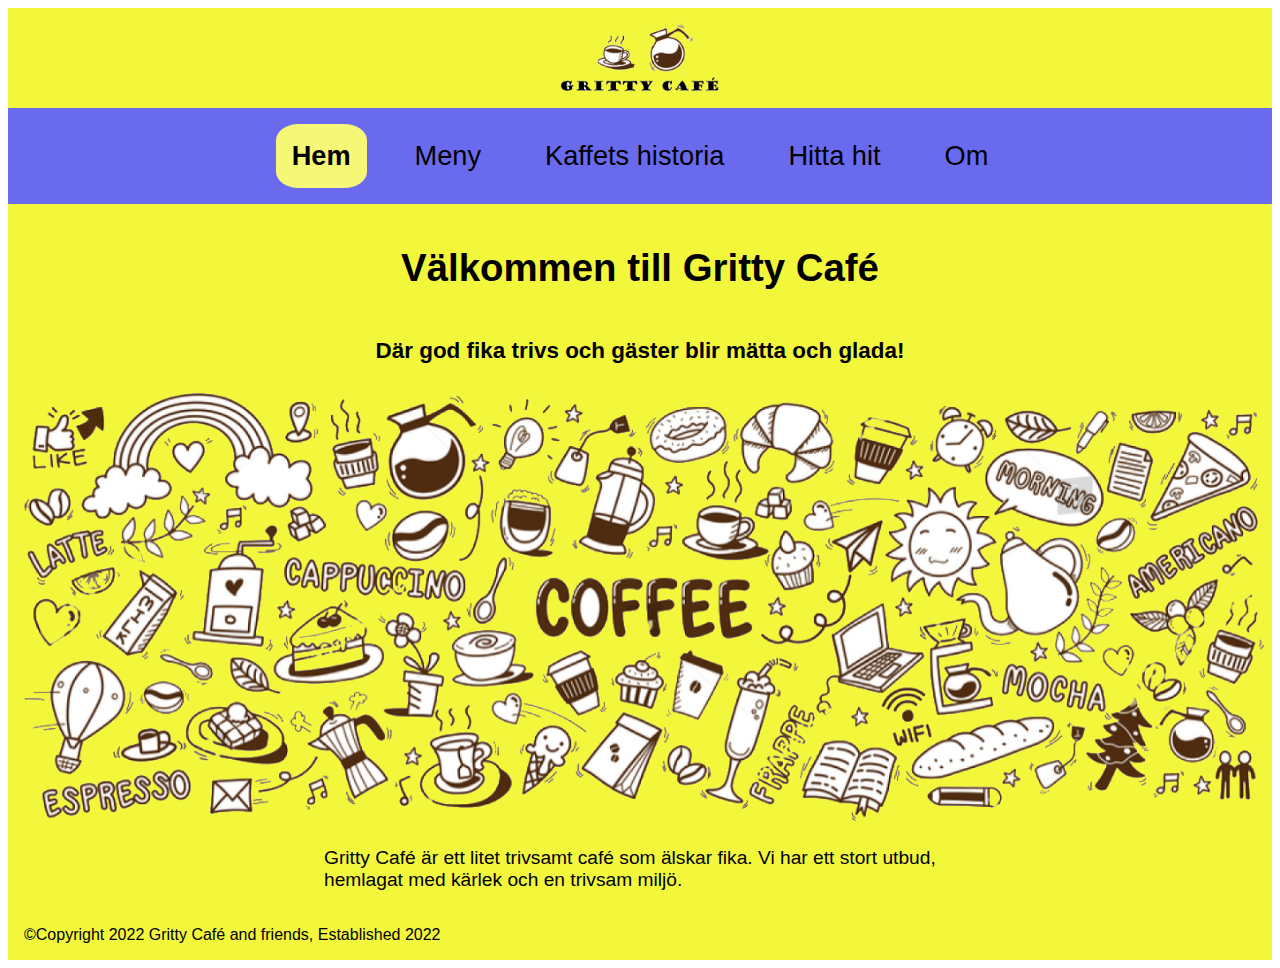
<file: index.html>
<!DOCTYPE html>
<html lang="en">
  <head>
      <meta charset="UTF-8">
      <meta http-equiv="X-UA-Compatible" content="IE=edge">
      <meta name="viewport" content="width=device-width, initial-scale=1.0">
      <link rel="stylesheet" href="css/style.css">
      <title>Home</title>
  </head>
  <body>
    <div class="wrapper">
      <div class="logo">
        <img src="img/logo.png" class="imgLoggo">
      </div>
      <nav class="navigation">
        <a href="index.html" class="current">Hem</a>   
        <a href="menu.html">Meny</a>  
        <a href="kaffe.html">Kaffets historia</a>
        <a href="find.html">Hitta hit</a>   
        <a href="about.html">Om</a>
      </nav>
      <div class="content">
        <h1>Välkommen till Gritty Café</h1>
        <h3>Där god fika trivs och gäster blir mätta och glada!</h3>
        <img src="img/banner.png" class="banner">
        <p>Gritty Café är ett litet trivsamt café som älskar fika. Vi har ett stort utbud, hemlagat med kärlek och en trivsam miljö.</p>
      </div>
  
      <footer>
        <p>©Copyright 2022 Gritty Café and friends, Established 2022</p>
      </footer>
    </div>
  </body>
</html>
</file>
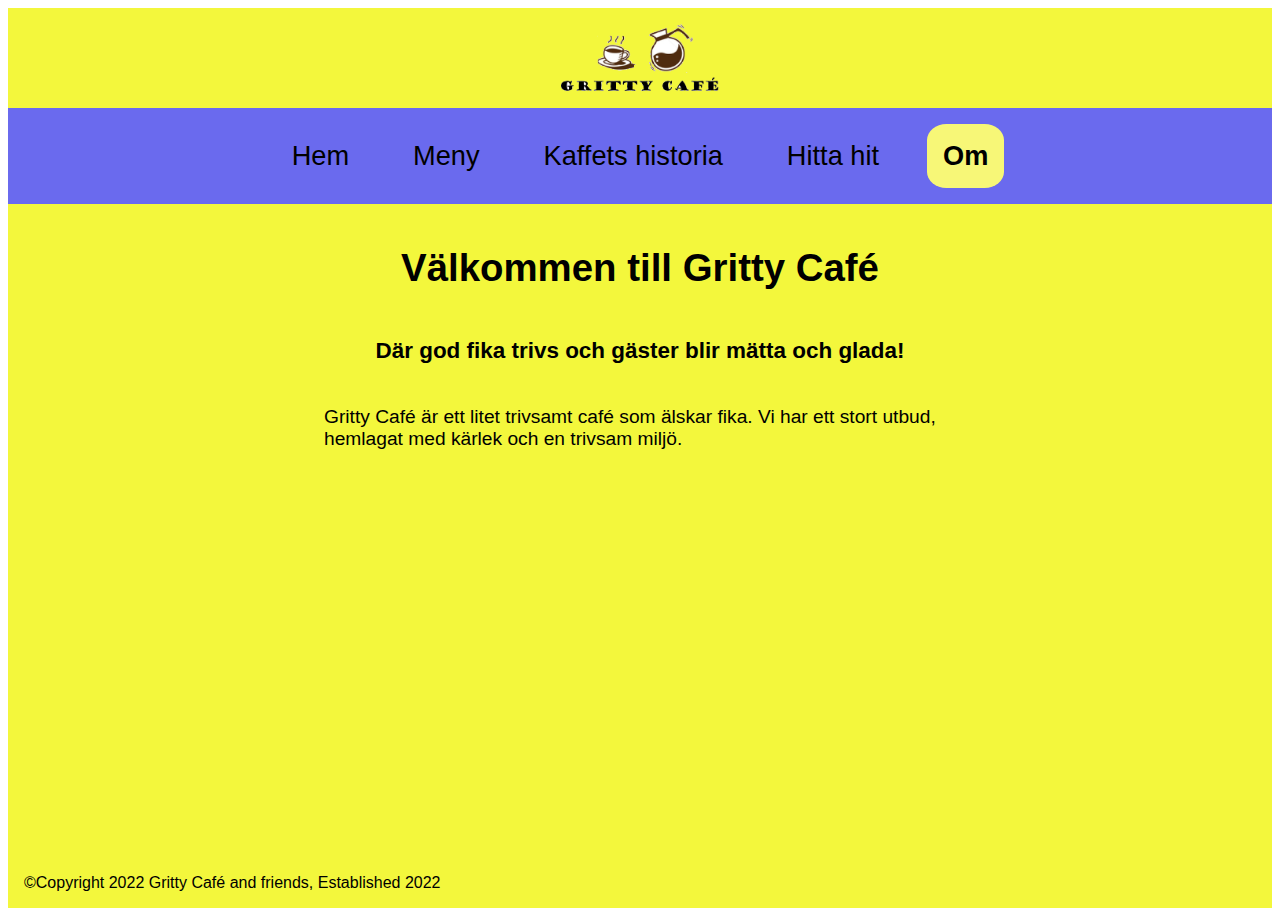
<file: about.html>
<!DOCTYPE html>
<html lang="en">
  <head>
      <meta charset="UTF-8">
      <meta http-equiv="X-UA-Compatible" content="IE=edge">
      <meta name="viewport" content="width=device-width, initial-scale=1.0">
      <link rel="stylesheet" href="css/style.css">
      <title>About</title>
  </head>
  <body>
    <div class="wrapper">
      <div class="logo">
        <img src="img/logo.png" class="imgLoggo">
      </div>
      <nav class="navigation">
        <a href="index.html">Hem</a>   
        <a href="menu.html">Meny</a>  
        <a href="kaffe.html">Kaffets historia</a>
        <a href="find.html">Hitta hit</a>   
        <a href="about.html" class="current">Om</a>
      </nav>
      <div class="content">
        <h1>Välkommen till Gritty Café</h1>
        <h3>Där god fika trivs och gäster blir mätta och glada!</h3>
        <p>Gritty Café är ett litet trivsamt café som älskar fika. Vi har ett stort utbud, hemlagat med kärlek och en trivsam miljö.</p>
      </div>
  
      <footer>
        <p>©Copyright 2022 Gritty Café and friends, Established 2022</p>
      </footer>
    </div>
  </body>
</html>
</file>
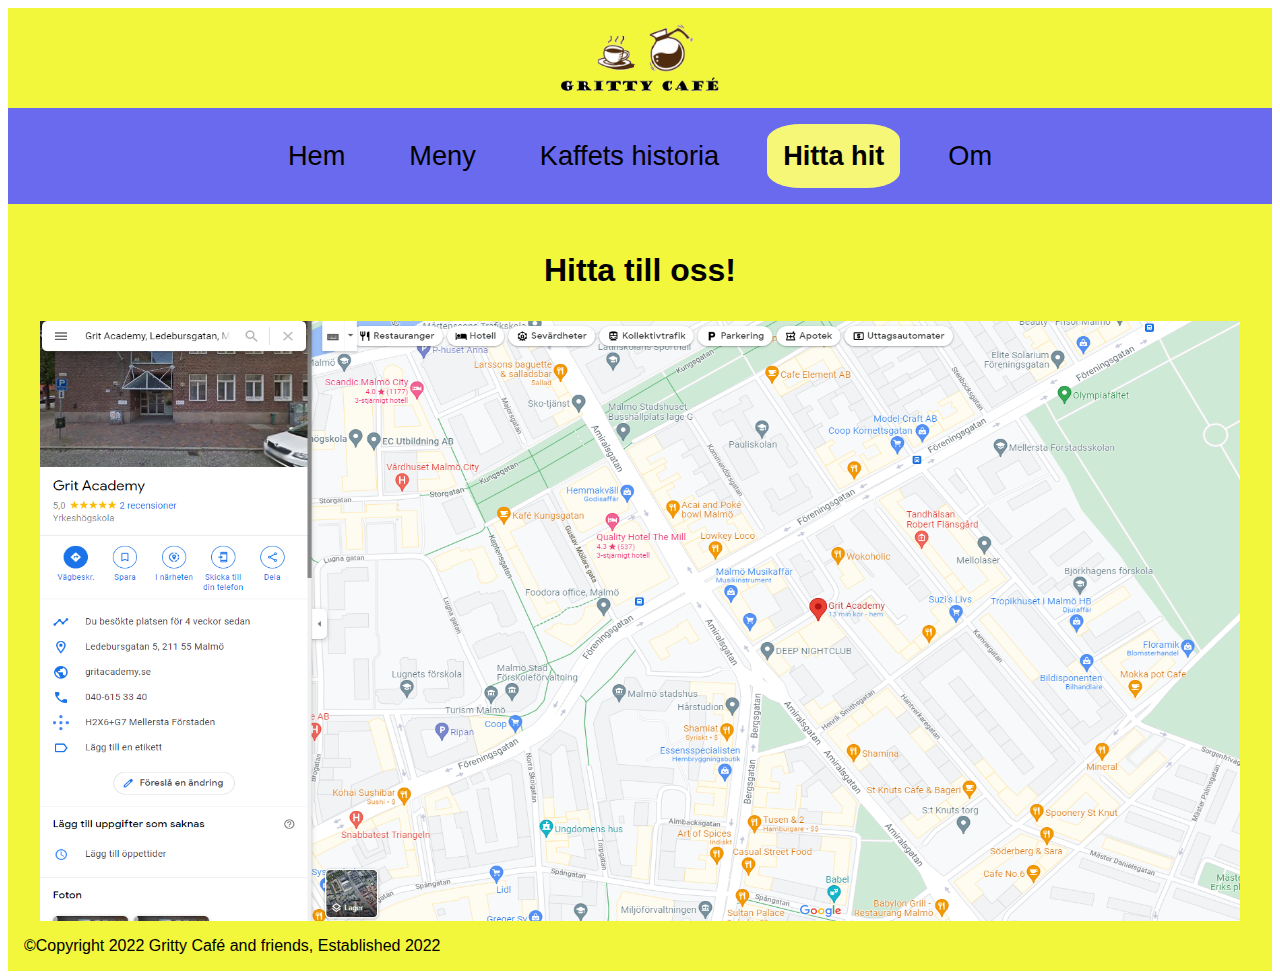
<file: find.html>
<!DOCTYPE html>
<html lang="en">
    <head>
        <meta charset="UTF-8">
        <meta http-equiv="X-UA-Compatible" content="IE=edge">
        <meta name="viewport" content="width=device-width, initial-scale=1.0">
        <link rel="stylesheet" href="css/style.css">
        <title>Find</title>
    </head>
  <body>
    <div class="wrapper">
      <div class="logo">
        <img src="img/logo.png" class="imgLoggo">
      </div>
      <nav class="navigation">
        <a href="index.html">Hem</a>   
        <a href="menu.html">Meny</a>  
        <a href="kaffe.html">Kaffets historia</a>
        <a href="find.html" class="current">Hitta hit</a>   
        <a href="about.html">Om</a>
      </nav>
      <div class="content">
        <div class="map">
          <p>
              Hitta till oss!
          </p>
          <img src="img/map.png" alt="Campusbokhandeln">
        </div>
      </div>
  
      <footer>
        <p>©Copyright 2022 Gritty Café and friends, Established 2022</p>
      </footer>
    </div>
  </body>
</file>
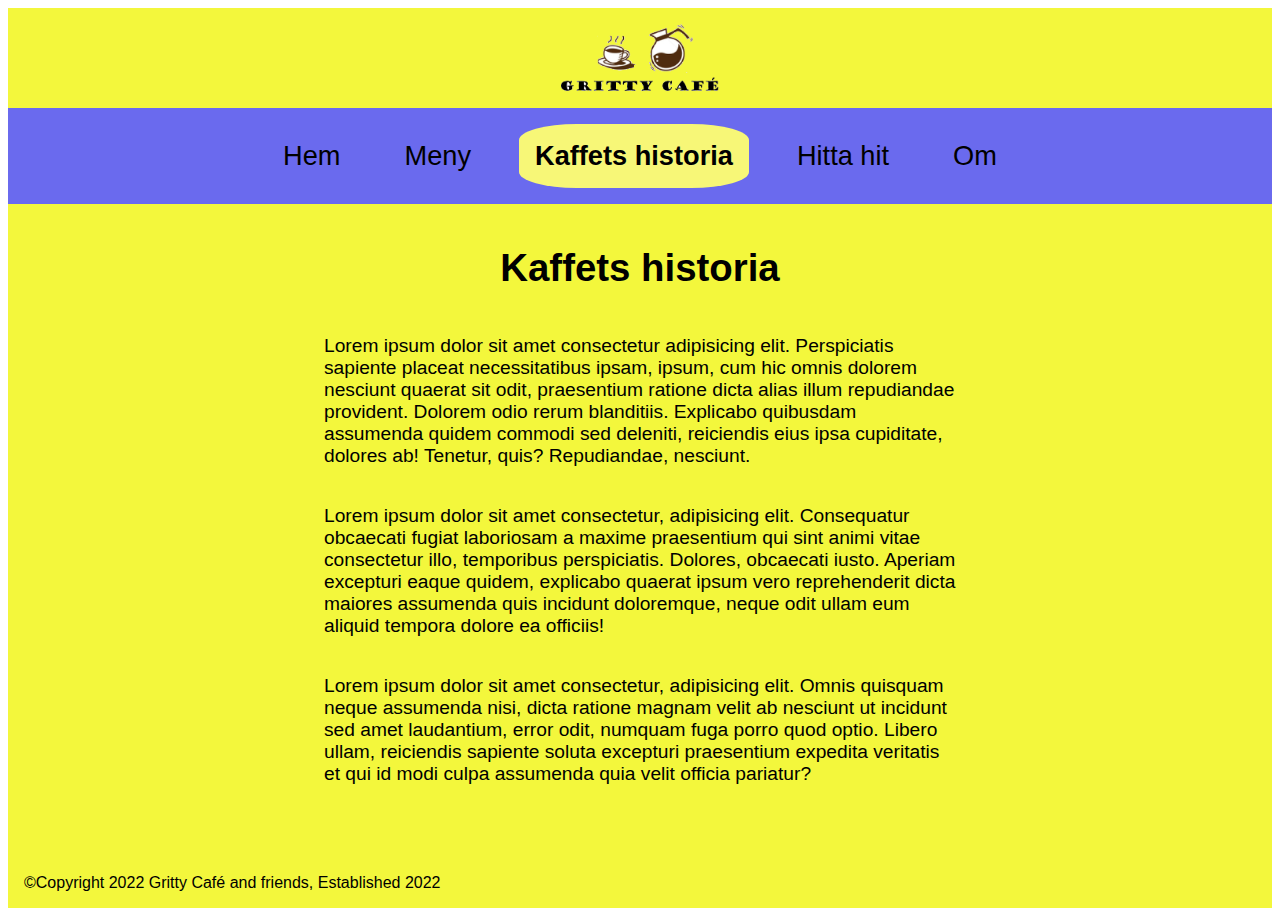
<file: kaffe.html>
<!DOCTYPE html>
<html lang="en">
    <head>
        <meta charset="UTF-8">
        <meta http-equiv="X-UA-Compatible" content="IE=edge">
        <meta name="viewport" content="width=device-width, initial-scale=1.0">
        <link rel="stylesheet" href="css/style.css">
        <title>Kaffe</title>
    </head>
    <body>
        <div class="wrapper">
            <div class="logo">
                <img src="img/logo.png" class="imgLoggo">
              </div>
              <nav class="navigation">
                <a href="index.html">Hem</a>   
                <a href="menu.html">Meny</a>  
                <a href="kaffe.html" class="current">Kaffets historia</a>
                <a href="find.html">Hitta hit</a>   
                <a href="about.html">Om</a>
              </nav>
            <div class="content">
                <h1>Kaffets historia</h1>
                <p>
                    Lorem ipsum dolor sit amet consectetur adipisicing elit. Perspiciatis sapiente placeat necessitatibus ipsam, ipsum, cum hic omnis dolorem nesciunt quaerat sit odit, praesentium ratione dicta alias illum repudiandae provident. Dolorem odio rerum blanditiis. Explicabo quibusdam assumenda quidem commodi sed deleniti, reiciendis eius ipsa cupiditate, dolores ab! Tenetur, quis? Repudiandae, nesciunt.
                </p>
                <p>
                    Lorem ipsum dolor sit amet consectetur, adipisicing elit. Consequatur obcaecati fugiat laboriosam a maxime praesentium qui sint animi vitae consectetur illo, temporibus perspiciatis. Dolores, obcaecati iusto. Aperiam excepturi eaque quidem, explicabo quaerat ipsum vero reprehenderit dicta maiores assumenda quis incidunt doloremque, neque odit ullam eum aliquid tempora dolore ea officiis!
                </p>
                <p>
                    Lorem ipsum dolor sit amet consectetur, adipisicing elit. Omnis quisquam neque assumenda nisi, dicta ratione magnam velit ab nesciunt ut incidunt sed amet laudantium, error odit, numquam fuga porro quod optio. Libero ullam, reiciendis sapiente soluta excepturi praesentium expedita veritatis et qui id modi culpa assumenda quia velit officia pariatur?
                </p>
            </div>
        
            <footer>
              <p>©Copyright 2022 Gritty Café and friends, Established 2022</p>
            </footer>
          </div>
    </body>
</file>
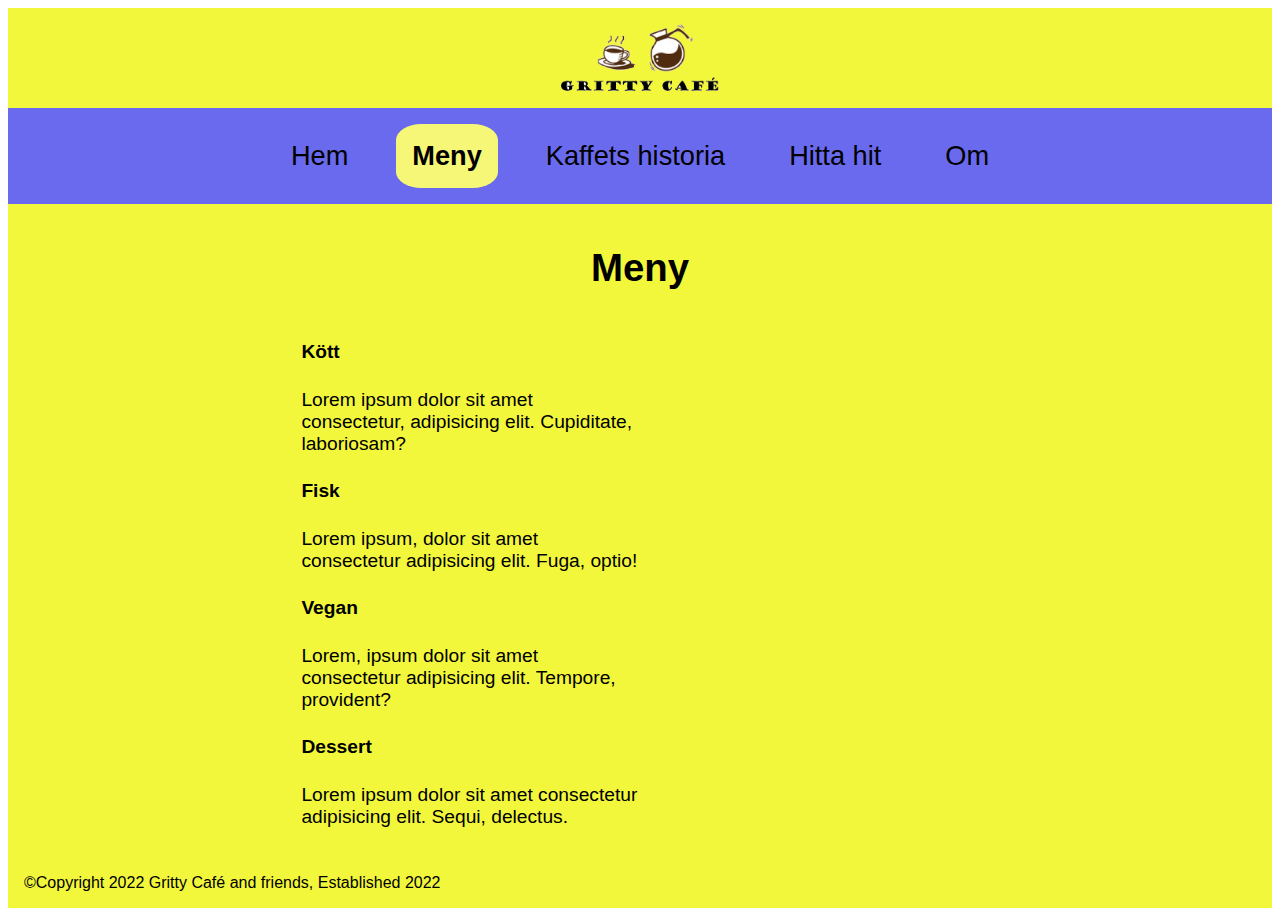
<file: menu.html>
<!DOCTYPE html>
<html lang="en">
    <head>
        <meta charset="UTF-8">
        <meta http-equiv="X-UA-Compatible" content="IE=edge">
        <meta name="viewport" content="width=device-width, initial-scale=1.0">
        <link rel="stylesheet" href="css/style.css">
        <title>Menu</title>
    </head>
  <body>
    <div class="wrapper">
      <div class="logo">
        <img src="img/logo.png" class="imgLoggo">
      </div>
      <nav class="navigation">
        <a href="index.html">Hem</a>   
        <a href="menu.html" class="current">Meny</a>  
        <a href="kaffe.html">Kaffets historia</a>
        <a href="find.html">Hitta hit</a>   
        <a href="about.html">Om</a>
      </nav>
      <div class="content">
        <h1>Meny</h1>
        <section>
          <h4>Kött</h4>
          <p>Lorem ipsum dolor sit amet consectetur, adipisicing elit. Cupiditate, laboriosam?</p>
          <h4>Fisk</h4>
          <p>Lorem ipsum, dolor sit amet consectetur adipisicing elit. Fuga, optio!</p>
          <h4>Vegan</h4>
          <p>Lorem, ipsum dolor sit amet consectetur adipisicing elit. Tempore, provident?</p>
          <h4>Dessert</h4>
          <p>Lorem ipsum dolor sit amet consectetur adipisicing elit. Sequi, delectus.</p>
        </section>
      </div>
  
      <footer>
        <p>©Copyright 2022 Gritty Café and friends, Established 2022</p>
      </footer>
    </div>
  </body>
</file>
<file: css/style.css>
.wrapper{
   display: flex;
   flex-direction: column;
   min-height: 100vh;
   background-color: rgb(243, 247, 60);
   font-family: Verdana, Geneva, Tahoma, sans-serif;
}

.logo{
   display: flex;
   justify-content: center;
}

.imgLoggo{
   height: 100px;
}

a {
   text-decoration: none;
   color: black;
}

a:hover{
   background-color: yellow;
   border-radius: 25%;
}

.navigation{
   display: flex;
   justify-content: center;
   font-size: 1.7rem;
   background-color:rgb(106, 106, 238);
}

.navigation a{
   padding: 1rem;
   margin: 1rem;
}

.current{
   background-color: rgb(247, 247, 119);
   border-radius: 25%;
   font-weight: bold;
}

.content{
   flex: 1;
   display: flex;
   flex-direction: column;
   align-items: center;
   font-size: larger;
   margin-top: 1rem;
   font-family: Arial, Helvetica, sans-serif;
}

.content p{
   max-width: 50%;
}

.banner{
   width: 1280px;
}

.map{
   display: flex;
   flex-direction: column;
   align-items: center;
}

.map img{
   width: 1200px;
   height: 600px;
}

.map p{
   font-weight: bolder;
   font-size: 2rem;
}

footer{
   margin-left: 1rem;
}
</file>
